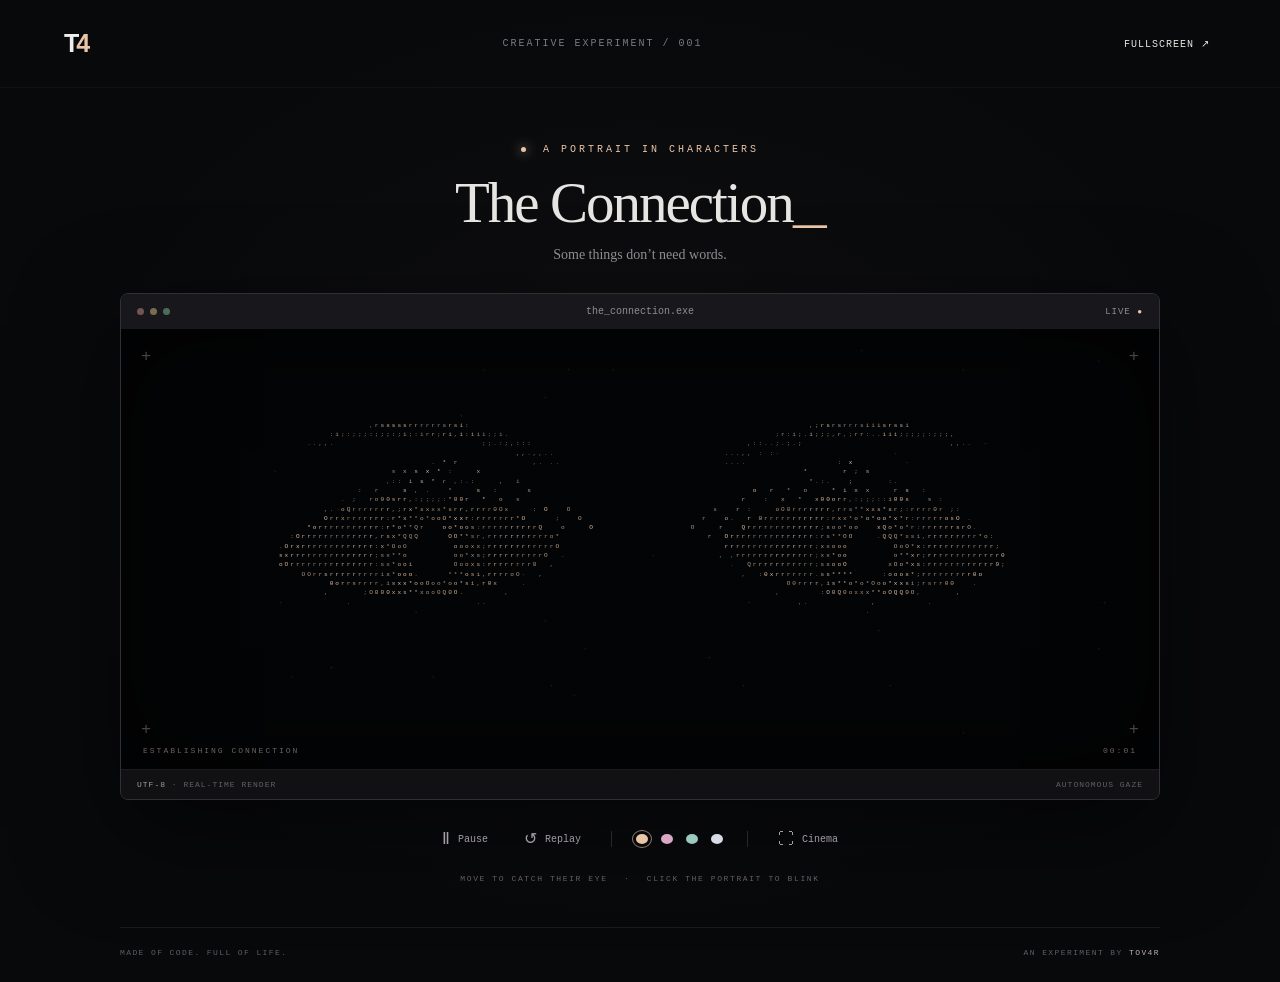
<file: index.html>
<!doctype html>
<html lang="en"><head><meta charset="utf-8"><meta name="viewport" content="width=device-width,initial-scale=1"><meta name="theme-color" content="#08090b"><meta name="description" content="A living portrait written in light. Animated ASCII eyes by TOV4R."><title>The Connection — TOV4R</title><link rel="stylesheet" href="style.css"></head>
<body><header><a class="brand" href="./" aria-label="TOV4R home">T<span>4</span></a><span class="edition">CREATIVE EXPERIMENT / 001</span><button id="fullscreen" title="Toggle fullscreen">FULLSCREEN ↗</button></header>
<main><div class="eyebrow"><span class="dot"></span> A PORTRAIT IN CHARACTERS</div><h1>The Connection<span>_</span></h1><p class="intro">Some things don’t need words.</p><section class="terminal" aria-label="Animated ASCII eyes"><div class="bar"><div class="lights"><i></i><i></i><i></i></div><span>the_connection.exe</span><span class="live">LIVE <b>●</b></span></div><div class="screen" id="screen"><canvas id="art" role="img" aria-label="Two detailed eyes made of glowing text, blinking and looking around"></canvas><div class="corner tl">+</div><div class="corner tr">+</div><div class="corner bl">+</div><div class="corner br">+</div><div class="screen-label">ESTABLISHING CONNECTION<span id="counter">00:00</span></div></div><div class="status"><span><b>UTF-8</b> · REAL-TIME RENDER</span><span id="mode">AUTONOMOUS GAZE</span></div></section><div class="controls"><button id="pause" aria-pressed="false">Ⅱ <span>Pause</span></button><button id="replay">↺ <span>Replay</span></button><div class="divider"></div><fieldset><legend class="sr-only">Character color</legend><button class="swatch active" data-color="#eac6a9" style="--swatch:#eac6a9" aria-label="Amber" aria-pressed="true"></button><button class="swatch" data-color="#d9a8c4" style="--swatch:#d9a8c4" aria-label="Rose" aria-pressed="false"></button><button class="swatch" data-color="#9ac9bd" style="--swatch:#9ac9bd" aria-label="Mint" aria-pressed="false"></button><button class="swatch" data-color="#d8dce7" style="--swatch:#d8dce7" aria-label="Silver" aria-pressed="false"></button></fieldset><div class="divider"></div><button id="cinema" aria-pressed="false">⛶ <span>Cinema</span></button></div><p class="hint">MOVE TO CATCH THEIR EYE <span>·</span> CLICK THE PORTRAIT TO BLINK</p></main><footer><span>MADE OF CODE. FULL OF LIFE.</span><span>AN EXPERIMENT BY <b>TOV4R</b></span></footer><script src="script.js"></script></body></html>
</file>
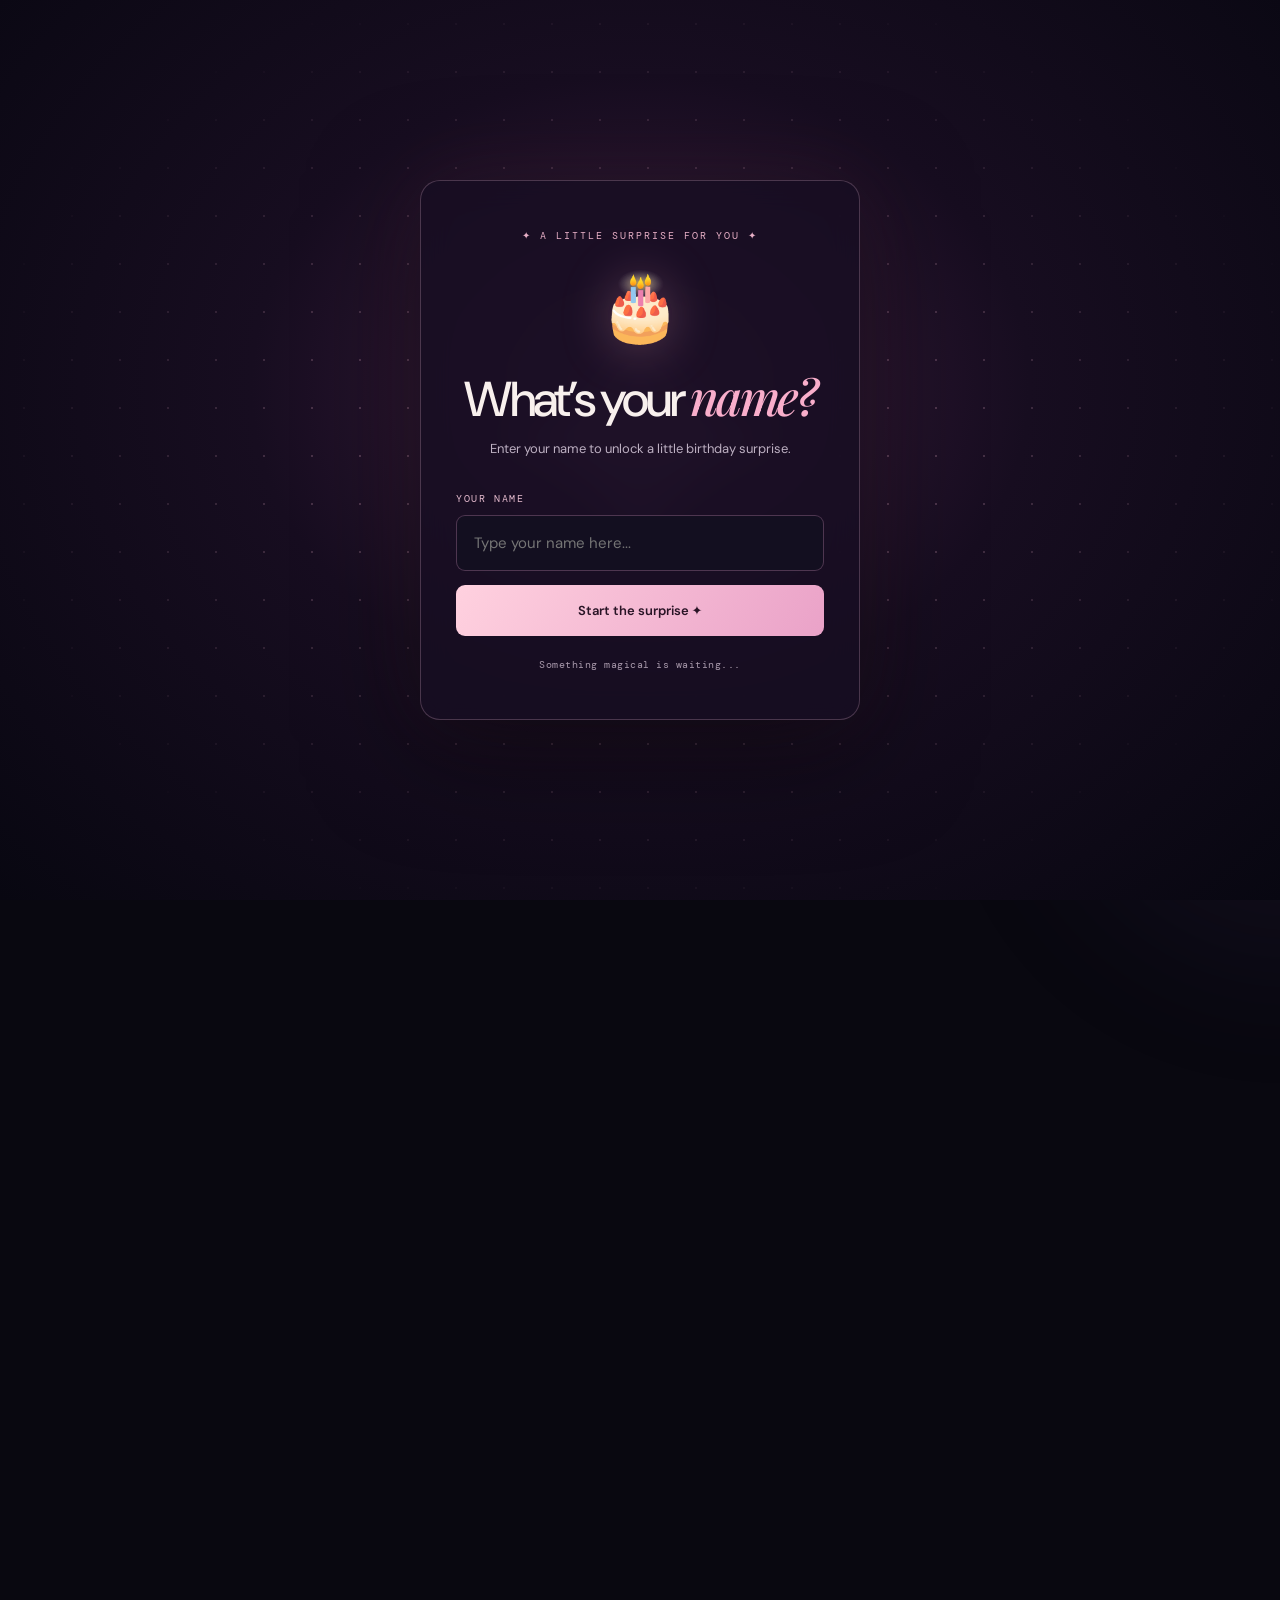
<file: birthday-cake/index.html>
<!doctype html>
<html lang="en">
<head>
  <meta charset="UTF-8">
  <meta name="viewport" content="width=device-width, initial-scale=1, viewport-fit=cover">
  <meta name="theme-color" content="#090810">
  <meta name="description" content="A little birthday wish made of pixels. An interactive, animated ASCII birthday cake.">
  <meta property="og:type" content="website">
  <meta property="og:title" content="A Little Wish — ASCII Birthday Cake">
  <meta property="og:description" content="A birthday wish, written in stars. Make your own and share it.">
  <title>A Little Wish — ASCII Birthday Cake</title>
  <link rel="icon" href="data:image/svg+xml,%3Csvg xmlns='http://www.w3.org/2000/svg' viewBox='0 0 64 64'%3E%3Ctext y='.9em' font-size='54'%3E%F0%9F%8E%82%3C/text%3E%3C/svg%3E">
  <link rel="stylesheet" href="./style.css">
  <script src="./script.js" defer></script>
</head>
<body class="awaiting-name">
  <section class="welcome-screen" id="welcomeScreen" aria-labelledby="welcomeTitle">
    <div class="welcome-glow" aria-hidden="true">✦</div>
    <form id="welcomeForm" class="welcome-card">
      <span class="welcome-eyebrow">✦ A LITTLE SURPRISE FOR YOU ✦</span>
      <div class="welcome-icon" aria-hidden="true">🎂</div>
      <h1 id="welcomeTitle">What’s your <em>name?</em></h1>
      <p>Enter your name to unlock a little birthday surprise.</p>
      <label for="welcomeName">YOUR NAME</label>
      <input id="welcomeName" type="text" maxlength="28" autocomplete="given-name" placeholder="Type your name here..." required>
      <button type="submit" class="welcome-start">Start the surprise <span aria-hidden="true">✦</span></button>
      <span class="welcome-note">Something magical is waiting...</span>
    </form>
  </section>
  <div class="ambient ambient-one" aria-hidden="true"></div>
  <div class="ambient ambient-two" aria-hidden="true"></div>
  <div class="site-shell">
    <header class="site-header">
      <a class="brand" href="./" aria-label="A Little Wish, home"><span class="brand-star" aria-hidden="true">✳</span> a little wish<span class="brand-dot">.</span></a>
      <span class="header-label"><span class="live-dot"></span> AN INTERACTIVE ASCII EXPERIENCE</span>
    </header>

    <main>
      <section class="intro" aria-labelledby="page-title">
        <div class="kicker"><span class="dash"></span> FOR SOMEONE SPECIAL <span class="dash"></span></div>
        <h1 id="page-title">HAPPY <em>BIRTHDAY</em></h1>
        <p>A little ASCII birthday surprise, just for you.</p>
      </section>

      <section class="art-frame" id="birthdayStage" aria-label="Animated ASCII birthday cake">
        <div class="frame-top"><span class="frame-mark"><span class="indicator"></span> ASCII CAKE · LIVE</span><span>A LITTLE BIRTHDAY MAGIC</span></div>
        <canvas id="asciiCanvas" role="img" aria-label="A softly rotating birthday cake built from hundreds of glowing ASCII characters, with candles and floating stars"></canvas>
        <div class="frame-vignette" aria-hidden="true"></div>
        <div class="frame-center" aria-hidden="true"><span>✦</span></div>
        <div class="frame-bottom">
          <span>✳ MADE FROM LITTLE THINGS</span>
          <span>∞ MANY MORE MEMORIES AHEAD</span>
        </div>
        <div class="wish-overlay" id="wishOverlay" aria-hidden="true"><div class="wish-overlay-inner"><span class="wish-sparkle">✧ ✦ ✧</span><span id="overlayText">make a wish</span><span class="wish-sparkle small">✧ ✦ ✧</span></div></div>
      </section>

      <div class="birthday-caption" aria-live="polite">
        <span class="caption-line">TO A BEAUTIFUL NEW CHAPTER</span>
        <h2>happy birthday<span class="comma">,</span> <span id="displayName">you</span><span class="period">.</span></h2>
        <span class="caption-motto">may all the good things find their way to you <span aria-hidden="true">✦</span></span>
      </div>

      <section class="control-card" aria-label="Personalize your birthday wish">
        <div class="control-intro">
          <span class="section-number">01 / MAKE IT PERSONAL</span>
          <h3>Who are we celebrating?</h3>
          <p>Give your little wish a name, then make the stars dance.</p>
        </div>
        <form id="nameForm" class="name-form">
          <label for="nameInput">THEIR NAME</label>
          <div class="name-input-row">
            <input id="nameInput" name="name" type="text" autocomplete="off" maxlength="28" placeholder="Someone wonderful" aria-describedby="inputHint">
            <button class="btn btn-outline" type="submit">Set name <span aria-hidden="true">↗</span></button>
          </div>
          <span class="field-hint" id="inputHint">The name stays in your browser and in the shareable link.</span>
        </form>
        <div class="action-row">
          <button class="btn btn-primary" id="wishButton" type="button"><span aria-hidden="true">✧</span> Make a wish <span aria-hidden="true">↗</span></button>
          <button class="btn btn-secondary" id="blowButton" type="button"><span aria-hidden="true">✺</span> Blow candles</button>
          <button class="btn btn-secondary" id="replayButton" type="button"><span aria-hidden="true">↻</span> Replay</button>
          <button class="btn btn-secondary" id="shareButton" type="button"><span aria-hidden="true">↗</span> Share</button>
        </div>
        <p class="status-text" id="statusMessage" role="status" aria-live="polite">The candles are waiting for your wish.</p>
      </section>
    </main>
    <footer class="site-footer">
      <span>CRAFTED WITH <span class="footer-star">✳</span> BY TOV4R</span>
      <span>INSPIRED BY THE ASCII CAKE ART OF <a href="https://www.instagram.com/jin_22ee/" target="_blank" rel="noopener noreferrer">@JIN_22EE</a></span>
      <span>EST. 2026 — MADE TO SHARE</span>
    </footer>
  </div>
</body>
</html>
</file>
<file: style.css>
:root{color-scheme:dark;--ink:#eac6a9;--muted:#777b84;--line:#24252b}*{box-sizing:border-box}body{margin:0;background:#08090b;color:#e7e5e1;font:12px 'Courier New',monospace;min-height:100svh;background-image:radial-gradient(ellipse at 50% 48%,#19171a77,transparent 65%)}button,a{-webkit-tap-highlight-color:transparent}button{font:inherit;color:inherit;cursor:pointer;background:none;border:0}button:focus-visible,a:focus-visible{outline:2px solid var(--ink);outline-offset:6px}header{height:88px;padding:0 5%;display:flex;align-items:center;justify-content:space-between;border-bottom:1px solid #ffffff08}.brand{font:900 25px Arial,sans-serif;letter-spacing:-3px;color:#eee;text-decoration:none}.brand span{color:var(--ink)}.edition{font-size:10px;color:var(--muted);letter-spacing:2px}header button{font-size:10px;letter-spacing:1px}main{max-width:1100px;margin:56px auto 0;text-align:center;padding:0 30px}.eyebrow{font-size:10px;letter-spacing:3px;color:var(--ink)}.dot{display:inline-block;width:5px;height:5px;border-radius:50%;background:var(--ink);margin-right:8px;box-shadow:0 0 12px var(--ink)}h1{font:400 clamp(35px,5vw,57px) Georgia,serif;letter-spacing:-2px;margin:15px 0 8px}h1 span{color:var(--ink);font-family:monospace;font-weight:200}.intro{color:#8f8d92;font:14px Georgia,serif;margin:0 0 30px}.terminal{border:1px solid #323036;border-radius:8px;overflow:hidden;box-shadow:0 30px 100px #0008;text-align:left}.bar{height:35px;background:#18181c;display:flex;align-items:center;justify-content:space-between;padding:0 16px;color:#8f8b93;font-size:10px}.lights{display:flex;gap:6px;width:55px}.lights i{width:7px;height:7px;border-radius:50%;background:#75544f}.lights i:nth-child(2){background:#7a6d4f}.lights i:nth-child(3){background:#4d6d5b}.live{font-size:9px;letter-spacing:1px;width:55px;text-align:right}.live b{color:var(--ink);font-size:8px}.screen{height:clamp(265px,36vw,440px);position:relative;background:#030405;touch-action:pan-y;cursor:crosshair}.screen:after{content:'';pointer-events:none;position:absolute;inset:0;background:repeating-linear-gradient(transparent 0 3px,#0002 3px 4px);box-shadow:inset 0 0 100px #0009}canvas{width:100%;height:100%;display:block}.corner{position:absolute;color:#494247;font-size:17px;z-index:2}.tl{top:18px;left:20px}.tr{top:18px;right:20px}.bl{bottom:30px;left:20px}.br{bottom:30px;right:20px}.screen-label{position:absolute;bottom:14px;left:22px;right:22px;display:flex;justify-content:space-between;color:#6e6264;font-size:8px;letter-spacing:2px;z-index:2}.status{height:30px;display:flex;align-items:center;justify-content:space-between;padding:0 16px;border-top:1px solid #1c1b20;color:#655e65;font-size:8px;letter-spacing:1px;background:#111114}.status b{color:#a79b99;font-weight:400}.controls{margin:24px auto 0;display:flex;align-items:center;justify-content:center;gap:24px;height:30px;color:#a39da5}.controls>button{display:flex;align-items:center;gap:8px;font-size:16px}.controls button span{font-size:10px}.controls button:hover{color:var(--ink)}.divider{height:16px;width:1px;background:#2a272c}fieldset{border:0;padding:0;margin:0;display:flex;gap:13px}.swatch{width:10px;height:10px;border-radius:50%;background:var(--swatch);position:relative}.swatch.active:after{content:'';position:absolute;inset:-4px;border:1px solid var(--swatch);border-radius:50%;opacity:.6}.hint{font-size:8px;color:#655e66;letter-spacing:1.6px;margin:20px 0 44px}.hint span{margin:0 10px}footer{max-width:1040px;margin:auto;padding:20px 0 28px;display:flex;justify-content:space-between;border-top:1px solid #1b191e;font-size:8px;color:#625c64;letter-spacing:1.4px}footer b{font-weight:400;color:#bcb0b8}.sr-only{position:absolute;width:1px;height:1px;overflow:hidden;clip:rect(0,0,0,0)}body.cinema header,body.cinema footer,body.cinema .eyebrow,body.cinema h1,body.cinema .intro,body.cinema .hint{display:none}body.cinema main{max-width:1400px;margin:5svh auto}body.cinema .screen{height:75svh}@media(max-width:600px){header{height:64px}.edition{font-size:7px;letter-spacing:1px}header button{font-size:8px}main{margin-top:39px;padding:0 15px}.eyebrow{font-size:8px;letter-spacing:2px}.intro{font-size:12px;margin-bottom:25px}.screen{height:300px}.controls{gap:17px}.controls>button{gap:5px}.controls button span{font-size:9px}fieldset{gap:11px}.hint{font-size:6px;letter-spacing:1px}footer{margin:0 20px;font-size:6px;letter-spacing:.7px}.status{font-size:6px;letter-spacing:.5px}.screen-label{font-size:6px;letter-spacing:1px}}


/* Phone legibility and touch targets without changing the canvas animation. */
@media(max-width:600px){
 header{padding:0 16px;gap:10px}header button{min-height:44px;font-size:10px}
 main{max-width:100%;padding:0 14px}
 .screen{width:100%;max-width:100%;min-height:240px;height:min(48svh,340px)}
 .controls{flex-wrap:wrap;justify-content:center;gap:12px}
 .controls>button{min-height:42px}
 .controls button span{font-size:11px}
 .hint{font-size:10px;letter-spacing:.4px;line-height:1.6}
 .status,.screen-label{font-size:9px}
 footer{gap:12px;flex-wrap:wrap;line-height:1.7;font-size:9px}
}
@media(max-width:360px){.edition{display:none}.screen{height:260px}.controls{gap:8px}}
</file>
<file: birthday-cake/style.css>
@import url('https://fonts.googleapis.com/css2?family=DM+Mono:wght@400;500&family=DM+Sans:wght@400;500;600;700&family=Playfair+Display:ital,wght@0,500;1,500&display=swap');
:root{color-scheme:dark;--bg:#090810;--panel:#0f0d17;--line:rgba(244,220,236,.15);--text:#f8f0ed;--muted:#9e97a9;--pink:#f5a8bb;--gold:#ffddad;--mono:'DM Mono',ui-monospace,monospace;--sans:'DM Sans',system-ui,sans-serif}
*,*::before,*::after{box-sizing:border-box}
html{scroll-behavior:smooth}
body{margin:0;min-width:300px;background:var(--bg);color:var(--text);font-family:var(--sans);-webkit-font-smoothing:antialiased;overflow-x:hidden}
body::before{content:"";position:fixed;inset:0;z-index:-2;pointer-events:none;background:radial-gradient(ellipse at 50% 28%,rgba(80,33,66,.16),transparent 53%),radial-gradient(ellipse at 92% 67%,rgba(57,33,80,.12),transparent 37%),#090810}
body::after{content:"";position:fixed;inset:0;z-index:7;pointer-events:none;opacity:.075;background-image:url("data:image/svg+xml,%3Csvg viewBox='0 0 180 180' xmlns='http://www.w3.org/2000/svg'%3E%3Cfilter id='n'%3E%3CfeTurbulence type='fractalNoise' baseFrequency='.84' numOctaves='2' stitchTiles='stitch'/%3E%3C/filter%3E%3Crect width='100%25' height='100%25' filter='url(%23n)' opacity='.5'/%3E%3C/svg%3E")}
.ambient{position:fixed;border-radius:100%;filter:blur(80px);pointer-events:none;z-index:-1}.ambient-one{top:14%;left:-17%;width:370px;height:370px;background:#75274b;opacity:.11}.ambient-two{top:57%;right:-18%;width:440px;height:440px;background:#4a386f;opacity:.13}
.site-shell{width:min(1160px,calc(100% - 64px));margin:0 auto}
.site-header{display:flex;justify-content:space-between;align-items:center;padding:37px 0 32px;border-bottom:1px solid var(--line);gap:22px}
.brand{color:var(--text);font-size:19px;font-weight:700;letter-spacing:-.06em;text-decoration:none;white-space:nowrap}
.brand-star{font-size:26px;vertical-align:-3px;color:var(--pink);margin-right:11px;display:inline-block;animation:star-turn 18s linear infinite}.brand-dot{color:var(--pink)}
.header-label{font:10px var(--mono);letter-spacing:.18em;color:#c6aeb8;white-space:nowrap;display:flex;align-items:center;gap:10px}
.live-dot,.indicator{display:inline-block;width:7px;height:7px;border-radius:50%;background:#dfaeae;box-shadow:0 0 13px rgba(255,171,193,.7);animation:pulse 2.8s infinite}
.intro{text-align:center;padding:76px 12px 46px}.kicker{display:flex;align-items:center;justify-content:center;gap:13px;font:10px var(--mono);letter-spacing:.28em;color:var(--pink)}.dash{width:28px;height:1px;background:rgba(245,168,187,.5)}
h1{font-weight:500;letter-spacing:-.057em;line-height:1.11;font-size:clamp(40px,6.8vw,79px);margin:25px 0 18px}h1 em{color:var(--pink);font-family:'Playfair Display',Georgia,serif;font-style:italic;font-weight:500;letter-spacing:-.055em}
.intro p{color:var(--muted);font-size:14px;line-height:1.8;max-width:440px;margin:0 auto}
.art-frame{position:relative;overflow:hidden;border:1px solid rgba(234,186,197,.27);border-radius:5px;min-height:500px;height:clamp(510px,57vw,650px);background:radial-gradient(ellipse at 50% 54%,rgba(61,26,50,.33),transparent 60%),radial-gradient(ellipse at 50% 105%,rgba(102,50,89,.16),transparent 60%),#0b0912;box-shadow:0 34px 105px rgba(0,0,0,.27),inset 0 0 100px rgba(0,0,0,.1);isolation:isolate}
.art-frame::before,.art-frame::after{position:absolute;content:"";z-index:2;width:25px;height:25px;border-color:rgba(248,200,208,.62);pointer-events:none}.art-frame::before{left:15px;top:15px;border-left:1px solid;border-top:1px solid}.art-frame::after{right:15px;bottom:15px;border-right:1px solid;border-bottom:1px solid}
#asciiCanvas{display:block;position:absolute;inset:0;width:100%;height:100%;touch-action:manipulation}
.frame-top,.frame-bottom{position:absolute;left:0;right:0;z-index:3;display:flex;justify-content:space-between;gap:16px;padding:27px 34px;color:#a38b9a;font:10px var(--mono);letter-spacing:.14em;pointer-events:none}.frame-top{top:0}.frame-bottom{bottom:0}.frame-mark{display:inline-flex;align-items:center;gap:9px}.indicator{width:6px;height:6px}.frame-center{display:none}.frame-vignette{position:absolute;inset:0;z-index:1;pointer-events:none;box-shadow:inset 0 0 85px 16px rgba(5,4,11,.4)}
.birthday-caption{text-align:center;padding:59px 10px 65px}.caption-line{font:10px var(--mono);color:#d6aabb;letter-spacing:.24em}.birthday-caption h2{font-family:'Playfair Display',Georgia,serif;font-weight:500;letter-spacing:-.04em;font-size:clamp(35px,5.5vw,65px);margin:13px 0 14px;overflow-wrap:anywhere}.comma,.period{color:var(--pink)}#displayName{color:#ffcade}.caption-motto{color:#ada2ae;font-size:13px;line-height:1.8}.caption-motto span{color:var(--pink);font-size:16px;margin-left:3px}
.control-card{border-top:1px solid var(--line);border-bottom:1px solid var(--line);padding:38px 0 46px;display:grid;grid-template-columns:.95fr 1.15fr;column-gap:65px;row-gap:21px}
.section-number{font:10px var(--mono);letter-spacing:.19em;color:var(--pink)}.control-intro h3{font-family:'Playfair Display',Georgia,serif;font-size:29px;line-height:1.3;font-weight:500;letter-spacing:-.025em;margin:13px 0 10px}.control-intro p{color:var(--muted);font-size:13px;line-height:1.8;margin:0;max-width:270px}
.name-form{align-self:center}.name-form label{font:10px var(--mono);letter-spacing:.16em;color:#c6acb8;display:block;margin:0 0 11px}.name-input-row{display:flex;align-items:stretch;gap:10px}.name-input-row input{min-width:0;width:100%;border:1px solid rgba(245,190,216,.23);border-radius:3px;outline:none;padding:15px 16px;background:#11101b;color:var(--text);font:13px var(--sans);transition:border-color .2s,box-shadow .2s}.name-input-row input::placeholder{color:#776d82}.name-input-row input:focus-visible{border-color:var(--pink);box-shadow:0 0 0 3px rgba(245,168,187,.13)}
.field-hint{font-size:11px;color:#8e8295;display:block;margin-top:10px;line-height:1.5}
.btn{font:11px var(--mono);letter-spacing:.035em;white-space:nowrap;border-radius:3px;cursor:pointer;min-height:47px;padding:0 18px;display:inline-flex;align-items:center;justify-content:center;gap:11px;transition:background .2s,color .2s,border-color .2s,transform .2s;user-select:none}
.btn:active{transform:translateY(1px)}.btn:focus-visible{outline:2px solid #f8b8cc;outline-offset:4px}.btn:disabled{opacity:.48;cursor:not-allowed}.btn-outline,.btn-secondary{border:1px solid rgba(244,200,222,.29);background:#15111d;color:#f5e1e6}.btn-outline:hover,.btn-secondary:hover{border-color:#f8adc4;background:#2a1b2c}.btn-primary{border:1px solid #ffd6dc;background:#f7bccb;color:#1a0d18;box-shadow:0 0 29px rgba(238,151,178,.12);font-weight:500}.btn-primary:hover{background:#ffe0e4;box-shadow:0 0 35px rgba(238,151,178,.23)}
.action-row{grid-column:1/-1;display:flex;flex-wrap:wrap;gap:11px;margin-top:9px}.action-row .btn{flex:1}.status-text{grid-column:1/-1;color:#b9a0b0;font:11px/1.65 var(--mono);letter-spacing:.03em;margin:0}.status-text::before{content:"✦";color:var(--pink);margin-right:10px}
.wish-overlay{position:absolute;z-index:4;inset:0;display:grid;place-items:center;pointer-events:none;opacity:0;transition:opacity .55s}.wish-overlay.active{opacity:1}.wish-overlay-inner{display:flex;flex-direction:column;align-items:center;justify-content:center;gap:14px;text-align:center;border-radius:50%;width:260px;height:260px;background:radial-gradient(circle,rgba(12,8,20,.85) 0%,rgba(17,9,22,.55) 35%,transparent 70%)}#overlayText{font-family:'Playfair Display',Georgia,serif;font-size:43px;line-height:1.15;letter-spacing:-.035em;color:#ffe7ec;text-shadow:0 0 34px rgba(255,177,215,.5)}.wish-sparkle{color:#e8b7c7;letter-spacing:1em;font-size:15px}.wish-sparkle.small{font-size:11px;opacity:.8}
.site-footer{display:flex;align-items:center;justify-content:space-between;flex-wrap:wrap;gap:16px;padding:28px 0 38px;color:#827785;font:9px/1.7 var(--mono);letter-spacing:.12em}.site-footer a{color:#caa5b3;text-decoration:none}.site-footer a:hover{text-decoration:underline}.footer-star{color:var(--pink)}
@keyframes pulse{0%,100%{opacity:1}50%{opacity:.4}}@keyframes star-turn{to{transform:rotate(360deg)}}
@media(max-width:850px){.control-card{grid-template-columns:1fr;gap:25px}.control-intro p{max-width:none}.action-row{grid-column:1}.status-text{grid-column:1}.intro{padding-top:62px}.site-footer{gap:8px}}
@media(max-width:580px){.site-shell{width:calc(100% - 34px)}.site-header{padding:23px 0}.brand{font-size:17px}.brand-star{margin-right:6px;font-size:23px}.header-label{font-size:8px;letter-spacing:.05em}.intro{padding:58px 4px 35px}.intro p{font-size:12px;max-width:270px}.kicker{font-size:8px;gap:7px;letter-spacing:.17em}.dash{width:17px}h1{font-size:clamp(38px,10vw,55px)}.art-frame{height:530px;min-height:0}.frame-top,.frame-bottom{font-size:8px;letter-spacing:.06em;padding:24px 20px}.frame-top>span:last-child,.frame-bottom>span:last-child{display:none}.birthday-caption{padding:48px 3px 53px}.caption-line{font-size:8px}.birthday-caption h2{font-size:clamp(31px,8.8vw,47px)}.caption-motto{font-size:12px}.control-card{padding:31px 0 37px}.control-intro h3{font-size:27px}.name-input-row{flex-wrap:wrap}.name-input-row input{min-width:100%}.name-input-row .btn{width:100%}.action-row{display:grid;grid-template-columns:repeat(2,minmax(0,1fr));gap:9px}.action-row .btn{font-size:10px;padding:0 7px}.site-footer{display:flex;flex-direction:column;align-items:flex-start;padding:26px 0 32px;font-size:9px}}
@media(prefers-reduced-motion:reduce){*,*::before,*::after{scroll-behavior:auto!important;animation:none!important;transition:none!important}}

/* Name-first birthday experience */
body.awaiting-name{overflow:hidden}
body.awaiting-name .site-shell{visibility:hidden}
.welcome-screen{position:fixed;inset:0;z-index:30;display:grid;place-items:center;overflow:auto;padding:24px;background:radial-gradient(ellipse at 50% 43%,#3b1d3e 0%,#170d20 43%,#080711 100%);transition:opacity .85s ease,visibility .85s ease}
.welcome-screen::before{content:"";position:absolute;inset:0;pointer-events:none;opacity:.38;background-image:radial-gradient(#f8bcd4 1px,transparent 1px);background-size:48px 48px;mask-image:radial-gradient(ellipse,black,transparent 78%)}
.welcome-screen.is-gone{opacity:0;visibility:hidden;pointer-events:none}
.welcome-glow{position:absolute;font-size:clamp(180px,35vw,430px);color:#e8a6c4;opacity:.075;filter:blur(5px);animation:star-turn 35s linear infinite;pointer-events:none}
.welcome-card{position:relative;z-index:1;display:flex;flex-direction:column;align-items:stretch;width:min(100%,440px);text-align:center;padding:48px 35px;border:1px solid rgba(255,198,225,.22);border-radius:20px;background:rgba(24,14,34,.83);box-shadow:0 25px 110px #0008,0 0 90px #d777a018;backdrop-filter:blur(15px)}
.welcome-eyebrow{font:10px var(--mono);letter-spacing:.2em;color:#e8b0c7}
.welcome-icon{font-size:66px;margin:22px 0 4px;filter:drop-shadow(0 0 25px #f2a4be50);animation:welcome-float 3.5s ease-in-out infinite}
.welcome-card h1{font-size:clamp(35px,7vw,49px);margin:16px 0 11px}
.welcome-card h1 em{color:#f9aecb}
.welcome-card p{font-size:13px;line-height:1.7;color:#bdb0c2;margin:0 0 32px}
.welcome-card label{text-align:left;font:10px var(--mono);letter-spacing:.16em;color:#e5bbce;margin-bottom:10px}
.welcome-card input{width:100%;border:1px solid #9f6c916b;border-radius:9px;background:#130f20;color:#fff;padding:17px;font:15px var(--sans);outline:none}
.welcome-card input:focus{border-color:#f6aaca;box-shadow:0 0 0 3px #f6aaca20}
.welcome-start{border:0;border-radius:9px;margin-top:14px;padding:17px;background:linear-gradient(120deg,#ffd1df,#eaa2c8);color:#291426;font:600 13px var(--sans);cursor:pointer;transition:transform .2s,filter .2s}
.welcome-start:hover{filter:brightness(1.09);transform:translateY(-2px)}
.welcome-start:focus-visible{outline:3px solid white;outline-offset:3px}
.welcome-note{font:10px var(--mono);letter-spacing:.05em;color:#a99aac;margin-top:22px}
body.birthday-revealed .site-shell{animation:reveal-site 1.1s ease both}
@keyframes welcome-float{50%{transform:translateY(-9px)}}
@keyframes reveal-site{from{opacity:0;transform:translateY(18px)}to{opacity:1;transform:translateY(0)}}
@media(max-width:500px){.welcome-card{padding:36px 22px}.welcome-icon{font-size:54px}}
@media(prefers-reduced-motion:reduce){.welcome-screen,.welcome-icon,body.birthday-revealed .site-shell{animation:none;transition:none}}

/* Reference-video presentation: black backdrop, cake slice and lettering */
.art-frame{background:#020204!important;border-color:#241b2b;min-height:460px;height:clamp(470px,56vw,620px)}
.art-frame .frame-vignette{box-shadow:none}
.intro{padding-bottom:26px}.intro h1{font-family:var(--mono);font-size:clamp(30px,5.4vw,65px);letter-spacing:.08em;font-weight:500}.intro h1 em{font-family:var(--mono);font-style:normal;color:#f6b2d6;letter-spacing:.07em}
@media(max-width:580px){.art-frame{height:490px}.intro h1{font-size:clamp(25px,7vw,38px)}}

/* Full-screen cinematic reveal after the visitor enters their name */
body.birthday-revealed .site-header,body.birthday-revealed .intro,body.birthday-revealed .birthday-caption,body.birthday-revealed .control-card,body.birthday-revealed .site-footer{animation:fade-rise 1s ease both}
body.birthday-revealed .intro{animation-delay:.25s}body.birthday-revealed .birthday-caption{animation-delay:1.2s}body.birthday-revealed .control-card{animation-delay:1.45s}
body.birthday-revealed .art-frame{animation:stage-arrive 1.5s cubic-bezier(.2,.7,.2,1) both;animation-delay:.25s}
@keyframes fade-rise{from{opacity:0;transform:translateY(22px)}to{opacity:1;transform:translateY(0)}}
@keyframes stage-arrive{from{opacity:0;transform:scale(.92);filter:blur(14px)}to{opacity:1;transform:scale(1);filter:blur(0)}}
.art-frame{box-shadow:0 0 85px #9f528c18,0 25px 90px #0009,inset 0 0 90px #0007}
@media(prefers-reduced-motion:reduce){body.birthday-revealed .site-header,body.birthday-revealed .intro,body.birthday-revealed .birthday-caption,body.birthday-revealed .control-card,body.birthday-revealed .art-frame{animation:none}}
</file>
